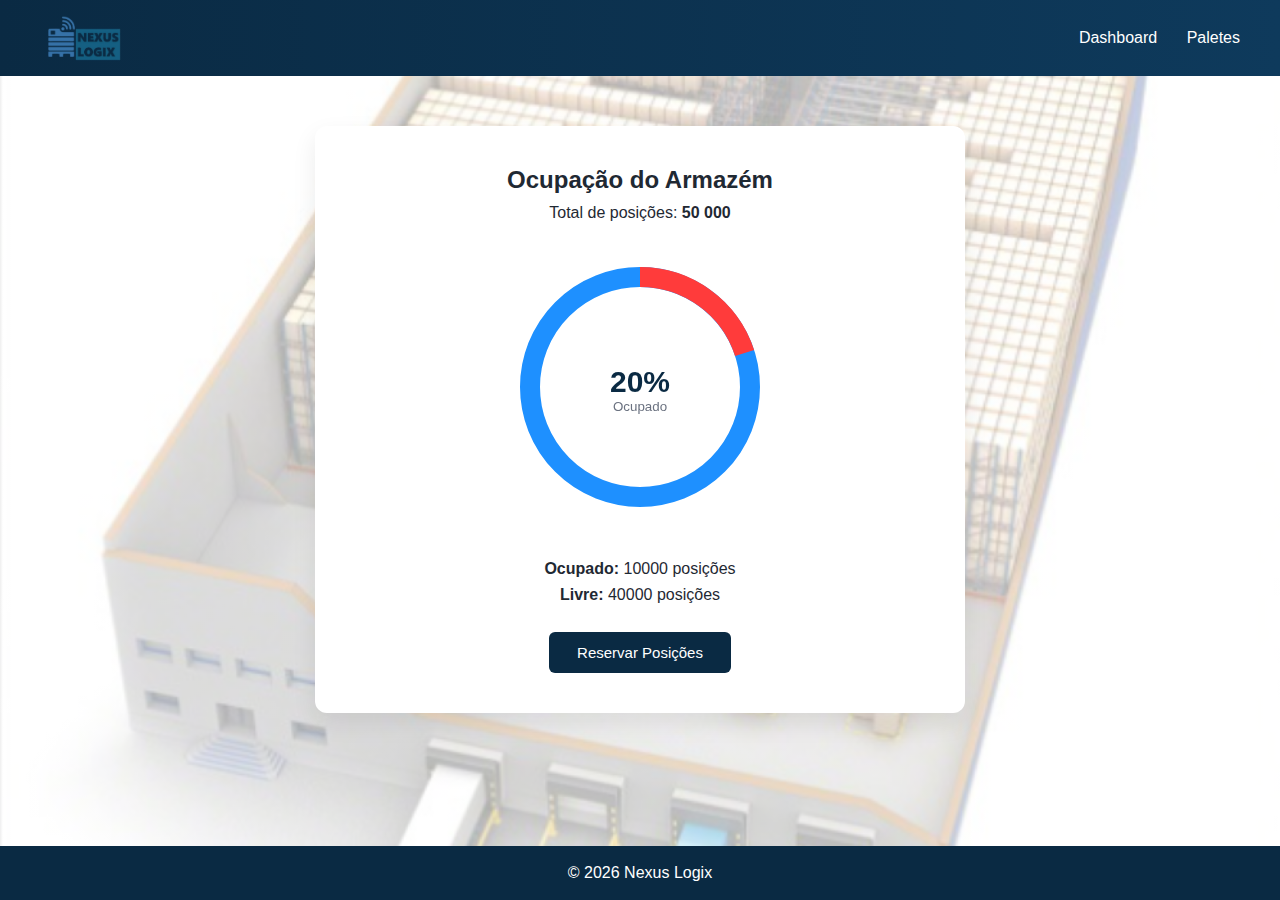
<file: index.html>
<!DOCTYPE html>
<html lang="pt">
<head>
    <meta charset="UTF-8">
    <title>Nexus Logix | Dashboard</title>
    <link rel="stylesheet" href="style.css">
</head>
<body class="home">

<header class="header">
    <div class="logo-area">
        <img src="logo.png" alt="Nexus Logix Logo">
    </div>

    <nav>
        <a href="index.html">Dashboard</a>
        <a href="paletes.html">Paletes</a>
    </nav>
</header>

<main>
    <section class="dashboard">
        <h2>Ocupação do Armazém</h2>
        <p>Total de posições: <strong>50 000</strong></p>

        <!-- Gráfico moderno -->
        <div class="chart-container">
            <canvas id="ocupacaoChart" width="280" height="280"></canvas>
            <div class="chart-text">
                <span id="percentagem"></span>
                <small>Ocupado</small>
            </div>
        </div>

        <!-- Informação textual -->
        <p class="info">
            <strong>Ocupado:</strong> <span id="ocupadoText"></span><br>
            <strong>Livre:</strong> <span id="livreText"></span>
        </p>

        <a class="btn" href="paletes.html">Reservar Posições</a>
    </section>
</main>

<footer>
    <p>© 2026 Nexus Logix</p>
</footer>

<script src="script.js"></script>
</body>
</html>
</file>
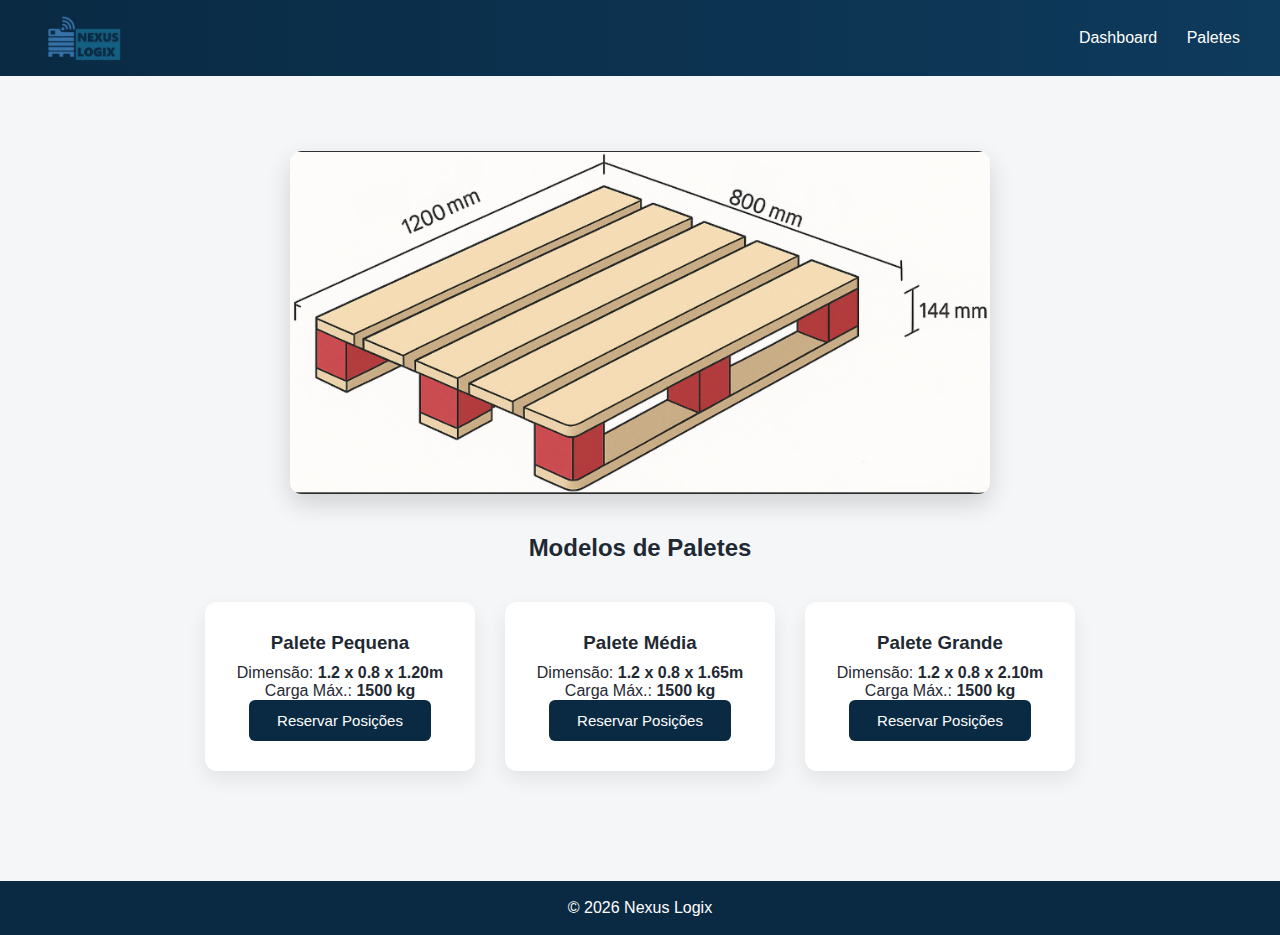
<file: paletes.html>
<!DOCTYPE html>
<html lang="pt">
<head>
  <meta charset="UTF-8">
  <title>Nexus Logix | Paletes</title>
  <link rel="stylesheet" href="style.css">
</head>
<body>

<header class="header">
  <div class="logo-area">
    <img src="logo.png" alt="Nexus Logix Logo">
  </div>

  <nav>
    <a href="index.html">Dashboard</a>
    <a href="paletes.html">Paletes</a>
  </nav>
</header>



<main>
  <div class="palete-banner">
    <img src="palete.png" alt="Paletes no Armazém">
  </div>

  <h2>Modelos de Paletes</h2>

  <section class="paletes">
    <div class="palete">
      <h3>Palete Pequena</h3>
      <p>Dimensão: <strong>1.2 x 0.8 x 1.20m</strong></p>
      <p>Carga Máx.: <strong>1500 kg</strong></p>
      <!---<p class="preco">10€ / mês</p>   -->
      <button onclick="abrirEncomenda('Pequena')">Reservar Posições</button>
    </div>

    <div class="palete">
      <h3>Palete Média</h3>
      <p>Dimensão: <strong>1.2 x 0.8 x 1.65m</strong></p>
      <p>Carga Máx.: <strong>1500 kg</strong></p>
      <!---<p class="preco">15€ / mês</p>  -->
      <button onclick="abrirEncomenda('Média')">Reservar Posições</button>
    </div>

    <div class="palete">
      <h3>Palete Grande</h3>
      <p>Dimensão: <strong>1.2 x 0.8 x 2.10m</strong></p>
      <p>Carga Máx.: <strong>1500 kg</strong></p>
      <!---<p class="preco">20€ / mês</p>  -->
      <button onclick="abrirEncomenda('Grande')">Reservar Posições</button>
    </div>
  </section>


  <div id="modal" class="modal">
    <div class="modal-content">
      <h3>Reservar Posições</h3>

      <label>Tipo de Palete</label>
      <input type="text" id="tipoPalete" readonly>

      <label>Quantidade</label>
      <input type="number" id="quantidade" min="1" value="1">

      <button onclick="confirmarEncomenda()">Confirmar</button>
    </div>
  </div>

</main>
<script src="script.js"></script>
<footer>
  <p>© 2026 Nexus Logix</p>
</footer>

</body>
</html>
</file>
<file: style.css>
* {
    margin: 0;
    padding: 0;
    box-sizing: border-box;
    font-family: Arial, sans-serif;
}

html, body {
    height: 100%;
}

body {
    min-height: 100vh;
    display: flex;
    flex-direction: column;
    background: #f4f6f8;
    color: #1f2933;
}

/* ================= HEADER ================= */
.header {
    background: linear-gradient(90deg, #0a2a43, #0e3a5c);
    color: white;
    padding: 15px 40px;
    display: flex;
    justify-content: space-between;
    align-items: center;
}

.logo-area {
    display: flex;
    align-items: center;
    gap: 12px;
}

.logo-area img {
    height: 46px;
}

.logo-area span {
    font-size: 20px;
    font-weight: bold;
}

nav a {
    color: white;
    margin-left: 25px;
    text-decoration: none;
    font-weight: 500;
}

nav a:hover {
    text-decoration: underline;
}

/* ================= MAIN ================= */
main {
    padding: 50px 40px;
    flex: 1;
}

/* ================= DASHBOARD ================= */
.dashboard {
    background: white;
    padding: 40px;
    max-width: 650px;
    margin: auto;
    text-align: center;
    border-radius: 12px;
    box-shadow: 0 10px 25px rgba(0,0,0,0.08);
}

.dashboard h2 {
    margin-bottom: 10px;
}

.info {
    margin-top: 15px;
    line-height: 1.6;
}

/* ================= GRÁFICO ================= */
.chart-container {
    position: relative;
    width: 280px;
    margin: 25px auto;
}

.chart-text {
    position: absolute;
    inset: 0;
    display: flex;
    flex-direction: column;
    justify-content: center;
    align-items: center;
}

.chart-text span {
    font-size: 30px;
    font-weight: bold;
    color: #0a2a43;
}

.chart-text small {
    color: #6b7280;
}

/* ================= BOTÕES ================= */
.btn,
button {
    background: #0a2a43;
    color: white;
    border: none;
    padding: 12px 28px;
    border-radius: 6px;
    cursor: pointer;
    font-size: 15px;
    transition: background 0.2s ease, transform 0.2s ease;
}

.btn {
    display: inline-block;
    margin-top: 25px;
    text-decoration: none;
}

.btn:hover,
button:hover {
    background: #0e3a5c;
    transform: translateY(-2px);
}

/* ================= PALETES ================= */
.paletes {
    display: flex;
    justify-content: center;
    gap: 30px;
    margin-top: 40px;
    flex-wrap: wrap;
}

.palete {
    background: white;
    padding: 30px;
    border-radius: 12px;
    width: 270px;
    text-align: center;
    box-shadow: 0 8px 20px rgba(0,0,0,0.08);
    transition: transform 0.2s ease;
}

.palete:hover {
    transform: translateY(-5px);
}

.palete h3 {
    margin-bottom: 10px;
}

.preco {
    font-size: 20px;
    font-weight: bold;
    margin: 15px 0;
}

/* ================= MODAL (ENCOMENDA) ================= */
.modal {
    display: none;
    position: fixed;
    inset: 0;
    background: rgba(0,0,0,0.5);
}

.modal-content {
    background: white;
    padding: 30px;
    border-radius: 12px;
    width: 320px;
    margin: 120px auto;
    display: flex;
    flex-direction: column;
    gap: 12px;
}

.modal-content h3 {
    text-align: center;
    margin-bottom: 10px;
}

.modal-content input {
    padding: 8px;
}

/* ================= FOOTER ================= */
footer {
    background: #0a2a43;
    color: white;
    text-align: center;
    padding: 18px;
    margin-top: 60px;
}

/* ================= BACKGROUND DASHBOARD ================= */
body.home {
    background:
            linear-gradient(rgba(255,255,255,0.65), rgba(255,255,255,0.65)),
            url("fundo.png") center / cover no-repeat fixed;
}



/* ================= BANNER PALETES ================= */
.palete-banner {
    display: flex;
    justify-content: center;
    margin: 25px 0 40px;
}

.palete-banner img {
    max-width: 700px;
    width: 100%;
    border-radius: 12px;
    box-shadow: 0 10px 25px rgba(0,0,0,0.15);
}

h2 {
    text-align: center;
}
</file>
